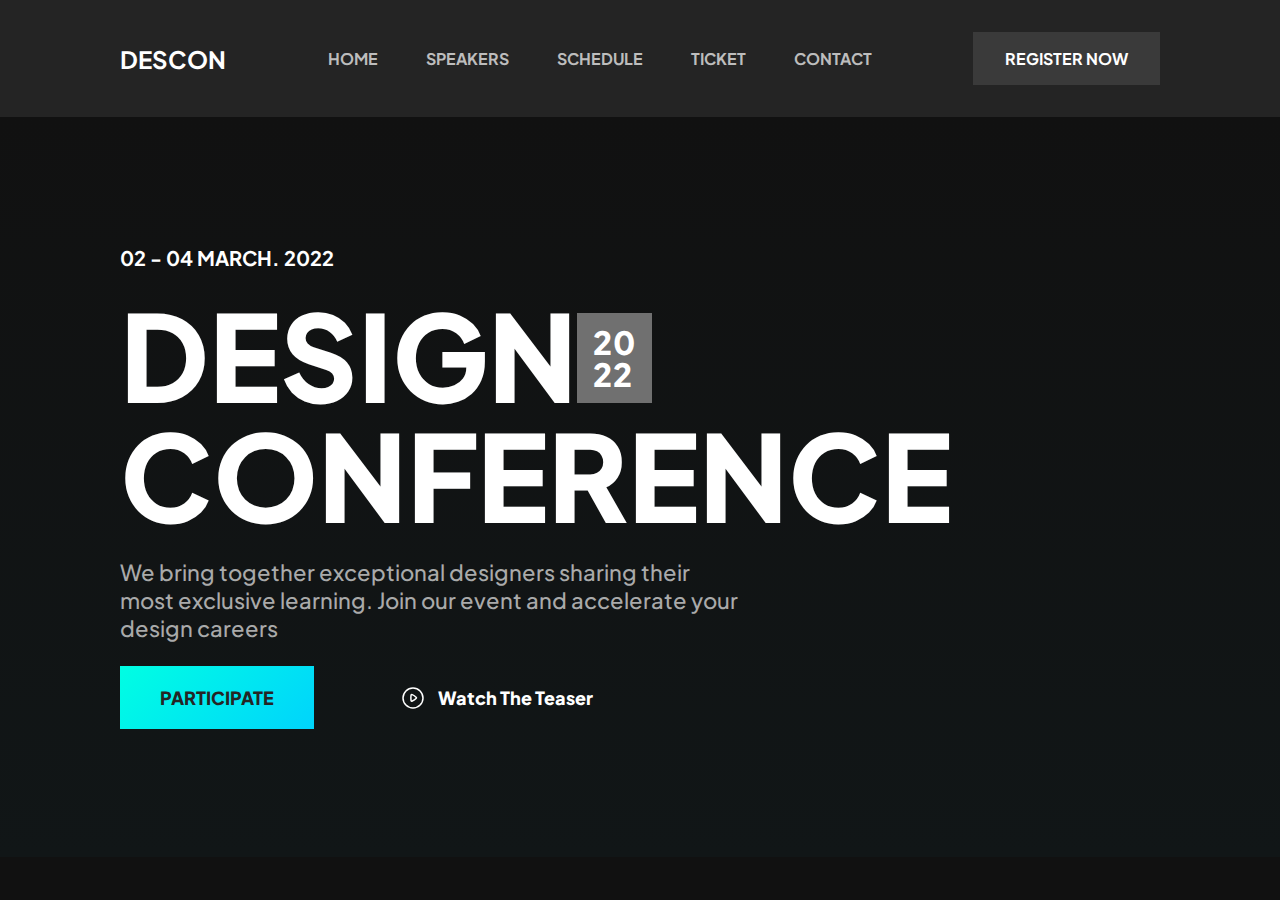
<file: Layout1/index.html>
<!DOCTYPE html>
<html lang="en">
  <head>
    <meta charset="UTF-8" />
    <meta name="viewport" content="width=device-width, initial-scale=1.0" />
    <title>Page</title>
    <link rel="stylesheet" href="./assets//styles/style.css" />
    <script src="./script.js" async></script>
  </head>
  <body>
    <header>
      <div class="logo">DESCON</div>
      <nav>
        <ul>
          <li><button id="home">HOME</button></li>
          <li><button id="speakers">SPEAKERS</button></li>
          <li><button id="schedule">SCHEDULE</button></li>
          <li><button id="ticket">TICKET</button></li>
          <li><button id="contact">CONTACT</button></li>
        </ul>
      </nav>
      <button class="register">REGISTER NOW</button>
    </header>
    <main>
      <article class="wrapper">
        <div class="wrapperDate">02 - 04 MARCH. 2022</div>
        <div class="wrapperName">
          <div>DESIGN</div>
          <div class="wrapperNameBox">
            <div><span>2</span><span>0</span><br /><span>2</span><span>2</span></div>
          </div>
          <br/>
          <div>CONFERENCE</div>
        </div>
        <div class="wrapperDescription">
          We bring together exceptional designers sharing their most exclusive
          learning. Join our event and accelerate your design careers
        </div>
        <div class="wrapperButtons">
          <button class="wrapperButtonsFirst">PARTICIPATE</button>
          <button class="wrapperButtonsSecond">
            <img src="./assets/svg/play.svg"/> Watch The Teaser</button>
        </div>
      </article>
    </main>
  </body>
</html>
</file>
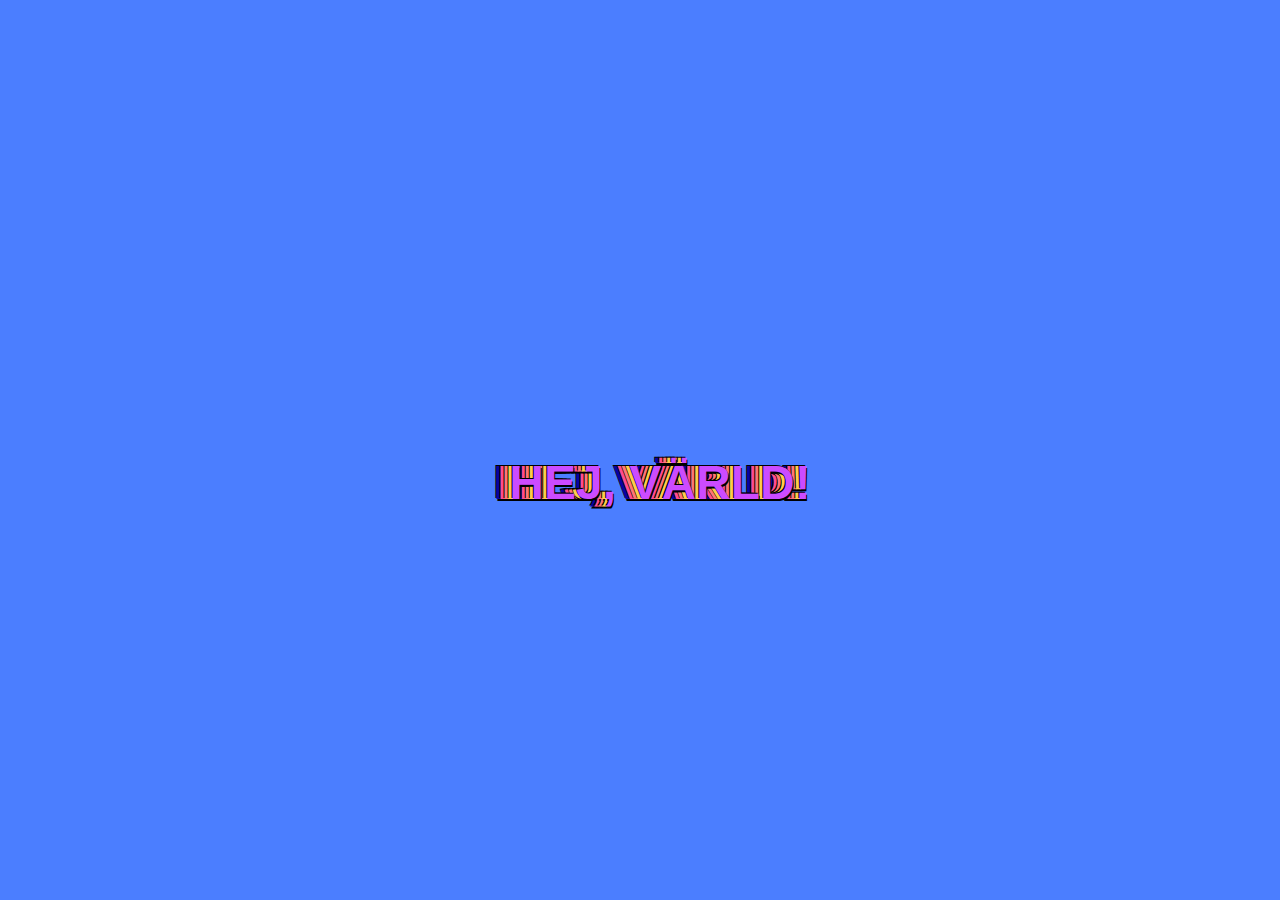
<file: Layout2/index.html>
<!DOCTYPE html>
<html lang="en">
  <head>
    <meta charset="UTF-8" />
    <meta name="viewport" content="width=device-width, initial-scale=1.0" />
    <meta http-equiv="X-UA-Compatible" content="ie=edge" />
    <title>HTML + CSS</title>
    <link rel="stylesheet" href="styles.css" />
  </head>
  <body>
    <h1 id="text1">Hej, värld!</h1>
    <h1 id="text2">Hej, värld!</h1>
    <h1 id="text3">Hej, värld!</h1>
    <h1 id="text4">Hej, värld!</h1>
    <h1 id="text5">Hej, värld!</h1>
  </body>
</html>
</file>
<file: Layout1/assets/styles/style.css>
@font-face {
    font-family: 'Plus Jakarta';
    src: url('../fonts/PlusJakartaSans-VariableFont_wght.ttf');
}

* {
    padding: 0;
    margin: 0;
    box-sizing: border-box;
    font-family: 'Plus Jakarta';
    color: #fff;
}

body {
    background: #111111;
}
header {
    display: flex;
    justify-content: space-between;
    align-items: center;
    padding: 32px 120px;
    background: #242424;
    font-weight: 700;
    height: 100%;
}
nav > ul {
    display: flex;
    justify-content: space-between;
    gap: 48px;
    list-style: none;
}
nav > ul > li > button {
    color: #bdbdbd;
    background: none;
    border: none;
    height: 100%;
    font-size: 16px;
    font-weight: 700;
    cursor: pointer;
    padding: 10px 0;
}

.selectedNav {
    color: #fff;
    transition: .5s;
}
.unselectedNav {
    color: #bdbdbd;
    transition: .25s;
}
.logo {
    font-size: 24px;
}

.register {
    background: #3a3a3a;
    padding: 16px 32px;
    border: none;
    font-size: 16px;
    font-weight: 700;
    cursor: pointer;
    transition: .5s;
}

article {
    padding: 128px 120px;
    width: 100vw;
    overflow: hidden;
}

.wrapper {
    font-weight: 700;
    display: flex;
    flex-direction: column;
    gap: 24px;
    background: linear-gradient(0deg, #111617, #111111);
}
.wrapperDate {
    font-size: 20px;
}
.wrapperName {
    font-weight: 800;
    font-size: 120px;
    display: flex;
    flex-wrap: wrap;
    align-items: center;
    line-height: 100%;
    width: 60%;
}
.wrapperNameBox {
    position: relative;
    top: 4px;
    display: flex;
    justify-content: center;
    align-items: center;
    font-size: 32px;
    background-color: #707070;
    width: min-content;
    height: min-content;
    letter-spacing: 1px;
    padding: 12px 16px;
    font-weight: 800;
    line-height: 32px;
    height: 90px;
}
.wrapperDescription {
    color: #a9aaaa;
    font-size: 22px;
    font-weight: 500;
    width: 60%;
}

.wrapperButtons {
    display: flex;
    gap: 48px;
}
.wrapperButtonsFirst {
    background: linear-gradient(-45deg, #00D4FC, #00FEE3);
    color: #252525;
    border: none;
    padding: 20px 40px;
    font-weight: 800;
    font-size: 18px;
    cursor: pointer;
}
.wrapperButtonsSecond {
    background: none;
    color: #fff;
    border: none;
    padding: 20px 40px;
    font-weight: 800;
    font-size: 18px;
    cursor: pointer;
    display: flex;
    align-items: center;
    gap: 14px;
}
</file>
<file: Layout2/styles.css>
@import url("https://fonts.googleapis.com/css2?family=Roboto:ital,wght@0,100;0,300;0,400;0,500;0,700;0,900;1,100;1,300;1,400;1,500;1,700;1,900&display=swap") * {
  padding: 0;
  margin: 0;
  box-sizing: border-box;
}
body {
  background : #4b7eff
}
h1 {
  position: absolute;
  left: 50%;
  top: 50%;
  transform: translate(-50%, -50%);
  font-size: 48px;
  font-weight: 900;
  text-transform: uppercase;
  font-family: "Roboto", sans-serif;
  text-shadow: 1px 2px 0px #000, -1px -1px 0px #000;
}
#text1 {
  color: #0802a3;
  animation: 4s move infinite alternate ease-in-out;
  left: calc(50% + 4px);
}
#text2 {
  color: #ff4b91;
  animation: 4s move infinite alternate ease-in-out 0.1s;
  left: calc(50% + 8px);
}
#text3 {
  color: #ff7676;
  animation: 4s move infinite alternate ease-in-out 0.2s;
  left: calc(50% + 12px);
}
#text4 {
  color: #ffcd4b;
  animation: 4s move infinite alternate ease-in-out 0.3s;
  left: calc(50% + 16px);
}
#text5 {
  color: #cc4bff;
  animation: 4s move infinite alternate ease-in-out 0.4s;
  left: calc(50% + 20px);
}
@keyframes move {
  0% {
    top: 40%;
    transform: translate(calc(-50% + 1px), calc(-50% + 1px)) rotate(-4deg);
  }
  50% {
    top: 60%;
    transform: translate(calc(-50% + 1px), calc(-50% + 1px)) rotate(0deg);
  }
  100% {
    background-color: hs
    top: 40%;
    transform: translate(calc(-50% + 1px), calc(-50% + 1px)) rotate(4deg);
  }
}
</file>
